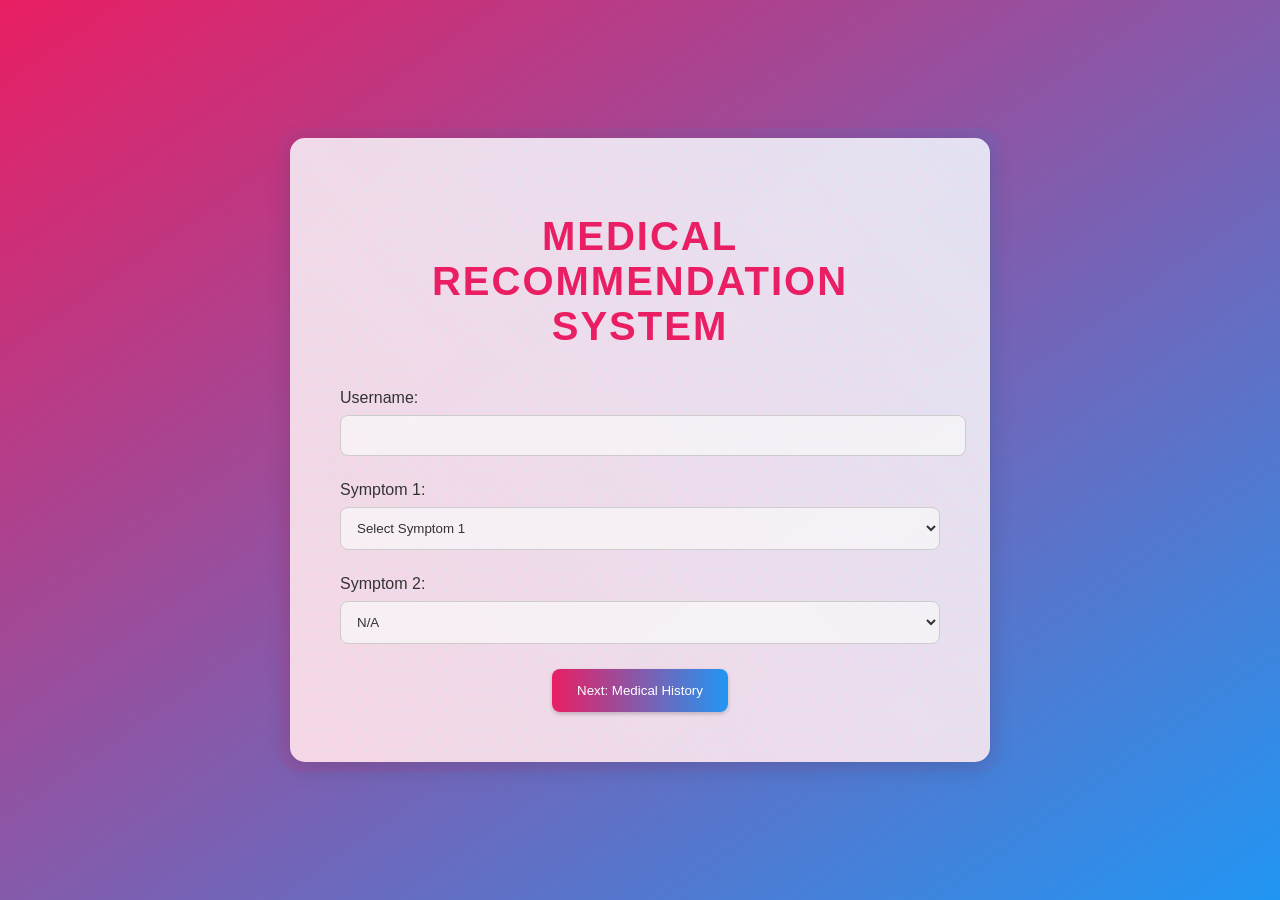
<file: index.html>
<!-- index.html -->
<!DOCTYPE html>
<html lang="en">
<head>
    <meta charset="UTF-8">
    <meta name="viewport" content="width=device-width, initial-scale=1.0">
    <title>Medical Recommendation System</title>
    <link rel="stylesheet" href="styles.css">
</head>
<body>
    <div class="container">
        <h1>Medical Recommendation System</h1>
        <form id="recommendationForm">
            <div class="form-group">
                <label for="username">Username:</label>
                <input type="text" id="username" name="username" required>
            </div>
            <div class="form-group">
                <label for="symptom1">Symptom 1:</label>
                <select id="symptom1" name="symptom1" required>
                    <option value="">Select Symptom 1</option>
                    <option value="cough">Cough</option>
                    <option value="allergy">Allergy</option>
                    <option value="body pain">Body Pain</option>
                    <option value="cold">Cold</option>
                    <option value="acid reflux">Acid Reflux</option>
                    <option value="stomach ache">Stomach Ache</option>
                    <option value="nausea">Nausea</option>
                    <option value="fever">Fever</option>
                    <option value="headache">Headache</option>
                </select>
            </div>
            <div class="form-group">
                <label for="symptom2">Symptom 2:</label>
                <select id="symptom2" name="symptom2">
                    <option value="N/A">N/A</option>
                    <option value="cough">Cough</option>
                    <option value="allergy">Allergy</option>
                    <option value="body pain">Body Pain</option>
                    <option value="cold">Cold</option>
                    <option value="acid reflux">Acid Reflux</option>
                    <option value="stomach ache">Stomach Ache</option>
                    <option value="nausea">Nausea</option>
                    <option value="fever">Fever</option>
                    <option value="headache">Headache</option>
                </select>
            </div>
            <button type="submit">Next: Medical History</button>
        </form>
    </div>
    <script>
        document.getElementById("recommendationForm").addEventListener("submit", function(event) {
        event.preventDefault();

        const username = document.getElementById("username").value.trim();
        const symptom1 = document.getElementById("symptom1").value;
        const symptom2 = document.getElementById("symptom2").value;

        const data = {
            username: username,
            symptom1: symptom1,
            symptom2: symptom2
        };

        // Debugging - Check data before storing
        console.log("Form Data:", data);

        // Store the form data in localStorage
        localStorage.setItem('formData', JSON.stringify(data));

        // Redirect to the medical history page
        window.location.href = "medical-history.html";
    });

    </script>
</body>
</html>
</file>
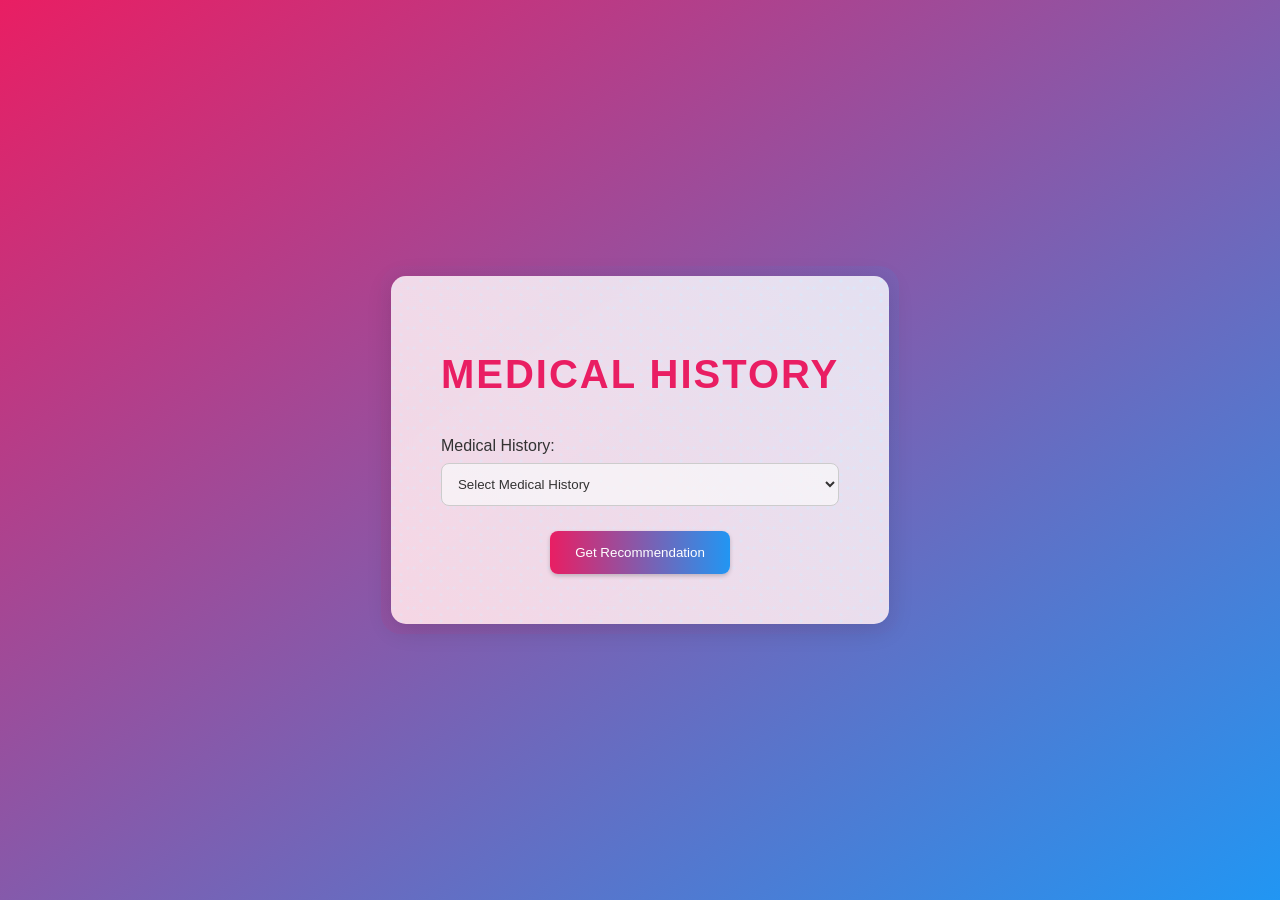
<file: medical-history.html>
<!-- medical-history.html -->
<!DOCTYPE html>
<html lang="en">
<head>
    <meta charset="UTF-8">
    <meta name="viewport" content="width=device-width, initial-scale=1.0">
    <title>Medical History</title>
    <link rel="stylesheet" href="styles.css">
</head>
<body>
    <div class="container">
        <h1>Medical History</h1>
        <form id="medicalHistoryForm">
            <div class="form-group">
                <label for="medicalHistory">Medical History:</label>
                <select id="medicalHistory" name="medicalHistory" required>
                    <option value="">Select Medical History</option>
                    <option value="kidney disease">Kidney Disease</option>
                    <option value="heart disease">Heart Disease</option>
                    <option value="hypertension">Hypertension</option>
                    <option value="asthma">Asthma</option>
                    <option value="diabetes">Diabetes</option>
                    <option value="none">None</option>
                </select>
            </div>
            <button type="submit">Get Recommendation</button>
        </form>
    </div>
    <script>
        document.getElementById("medicalHistoryForm").addEventListener("submit", function(event) {
        event.preventDefault();

        // Retrieve the form data from localStorage
        const formData = JSON.parse(localStorage.getItem('formData'));

        // Debugging - Check if form data is retrieved correctly
        console.log("Form Data from localStorage:", formData);

        if (!formData) {
            alert("No form data found.");
            return;
        }

        // Get the medical history input from the form
        const medicalHistory = document.getElementById("medicalHistory").value;

        // Combine the form data with the medical history
        const data = {
            ...formData,           // Spread the existing form data (username, symptom1, symptom2)
            medicalhistory: medicalHistory // Add the medical history data
        };

        // Debugging - Check the final data being sent
        console.log("Final Data to be sent:", data);

        // Send the combined data to the backend
        fetch("http://127.0.0.1:5000/get_recommendation", {
            method: "POST",
            headers: { "Content-Type": "application/json" },
            body: JSON.stringify(data),
        })
        .then(response => response.json())
        .then(responseData => {
            // Save the recommendation data in localStorage
            localStorage.setItem('recommendationData', JSON.stringify(responseData));

            // Redirect to the recommendation page
            window.location.href = "recommendation.html";
        })
        .catch(error => {
            console.error("Fetch Error:", error);
            alert("Error getting recommendation. Please try again.");
        });
    });

    </script>
</body>
</html>
</file>
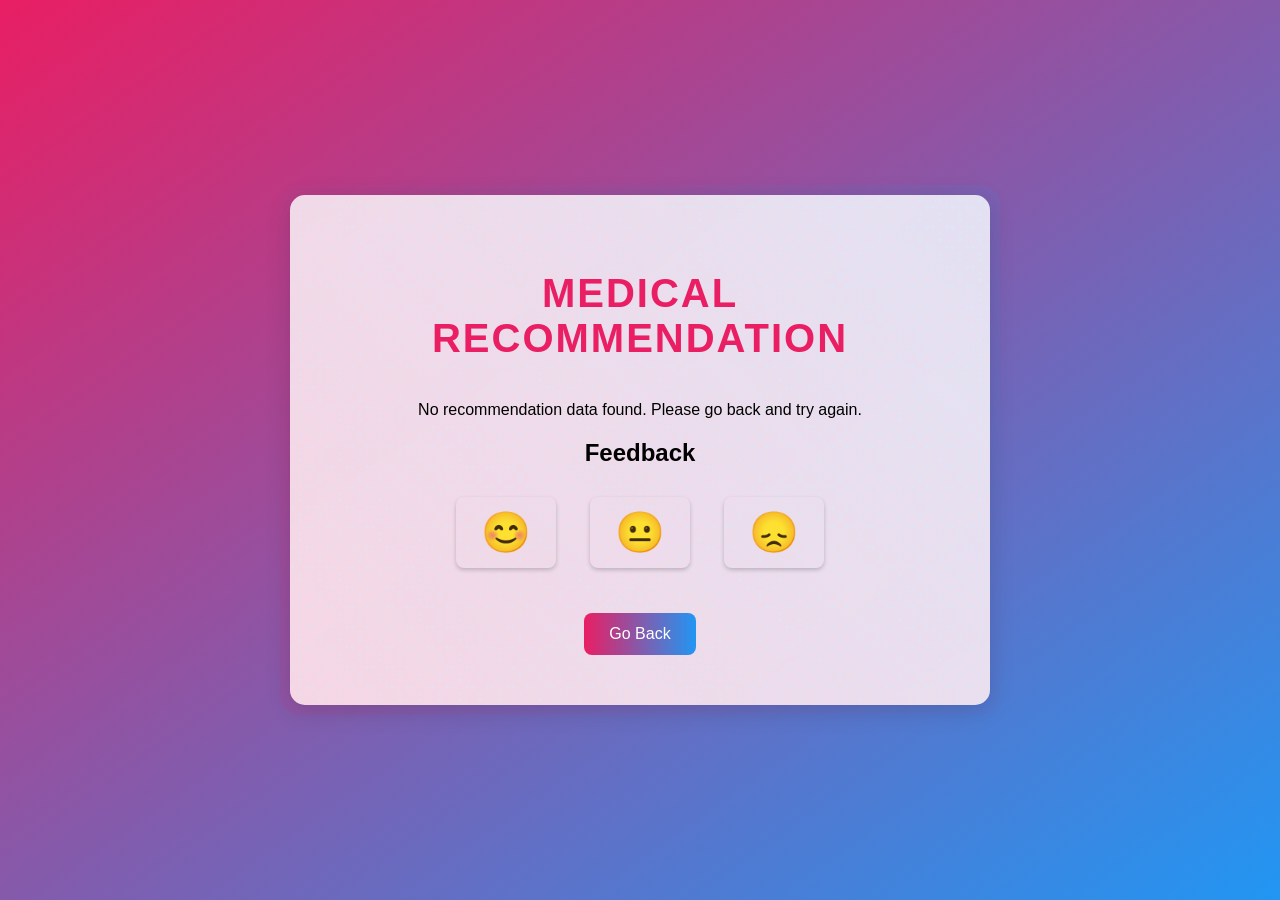
<file: recommendation.html>
<!DOCTYPE html>
<html lang="en">
<head>
    <meta charset="UTF-8">
    <meta name="viewport" content="width=device-width, initial-scale=1.0">
    <title>Medical Recommendation</title>
    <link rel="stylesheet" href="styles.css">
</head>
<body>
    <div class="container">
        <h1>Medical Recommendation</h1>

        <!-- Display Recommendation -->
        <div id="recommendation"></div>

        <!-- Feedback Section -->
        <h2>Feedback</h2>
        <div id="feedback">
            <button class="emoji-button" data-feedback="positive">😊</button>
            <button class="emoji-button" data-feedback="neutral">😐</button>
            <button class="emoji-button" data-feedback="negative">😞</button>
        </div>
        <div id="feedback-message"></div>

        <!-- Go Back Button -->
        <a href="index.html" class="back-button">Go Back</a>
    </div>

    <script>
        // Fetch recommendation data from localStorage
        const recommendationData = JSON.parse(localStorage.getItem('recommendationData'));

        // Display recommendation
        const recommendationDiv = document.getElementById("recommendation");
        if (recommendationData) {
            recommendationDiv.innerHTML = `
                <p><strong>Username:</strong> ${recommendationData.username}</p>
                <p><strong>Drug Name:</strong> ${recommendationData.DrugName}</p>
                <p><strong>Dosage:</strong> ${recommendationData.Dosage}</p>
                <p><strong>Lifestyle Advice:</strong> ${recommendationData.LifestyleAdvice}</p>
            `;
        } else {
            recommendationDiv.innerHTML = "<p>No recommendation data found. Please go back and try again.</p>";
        }

        // Handle feedback
        const feedbackMessage = document.getElementById("feedback-message");
        document.querySelectorAll(".emoji-button").forEach(button => {
            button.addEventListener("click", () => {
                const feedback = button.getAttribute("data-feedback");
                if (feedback === "positive") {
                    feedbackMessage.textContent = "Thank you for your positive feedback! 😊";
                } else if (feedback === "neutral") {
                    feedbackMessage.textContent = "Thank you for your neutral feedback! 😐";
                } else if (feedback === "negative") {
                    feedbackMessage.textContent = "Sorry to hear that. We will try to improve! 😞";
                }

                // Optionally, store feedback in localStorage for later submission
                localStorage.setItem('feedback', feedback);
            });
        });
    </script>
</body>
</html>
</file>
<file: styles.css>
/* styles.css */
body {
    font-family: 'Arial', sans-serif;
    background: linear-gradient(to bottom right, #e91e63, #2196f3); /* Pink and Blue Gradient */
    margin: 0;
    display: flex;
    justify-content: center;
    align-items: center;
    min-height: 100vh;
    color: #000; /* Black text */
}

.container {
    background-color: rgba(255, 255, 255, 0.95);
    padding: 50px;
    border-radius: 15px;
    box-shadow: 0px 5px 25px rgba(0, 0, 0, 0.15);
    backdrop-filter: blur(10px);
    text-align: center;
    max-width: 600px;
}

h1 {
    color: #e91e63; /* Pink heading */
    margin-bottom: 40px;
    font-size: 2.5em;
    font-weight: bold;
    text-transform: uppercase;
    letter-spacing: 2px;
}

.form-group {
    margin-bottom: 25px;
    text-align: left;
}

label {
    display: block;
    margin-bottom: 8px;
    color: #333; /* Dark gray label text */
    font-weight: 500;
}

input[type="text"],
select {
    width: 100%;
    padding: 12px;
    border: 1px solid #ccc; /* Light gray border */
    border-radius: 8px;
    background-color: rgba(250, 250, 250, 0.7);
    color: #333;
    transition: border-color 0.3s ease;
}

input[type="text"]:focus,
select:focus {
    border-color: #2196f3; /* Blue border on focus */
    outline: none;
    background-color: rgba(250, 250, 250, 0.9);
}

button {
    background: linear-gradient(to right, #e91e63, #2196f3); /* Pink to Blue gradient */
    color: #fff;
    padding: 14px 25px;
    border: none;
    border-radius: 8px;
    cursor: pointer;
    font-weight: 500;
    transition: background 0.3s ease;
    box-shadow: 0 2px 4px rgba(0, 0, 0, 0.2);
}

button:hover {
    background: linear-gradient(to right, #d81b60, #1976d2); /* Darker Pink to Blue on hover */
}

.output {
    margin-top: 40px;
}

#response {
    background-color: rgba(255, 255, 255, 0.9);
    padding: 25px;
    border-radius: 8px;
    color: #333;
    text-align: left;
    box-shadow: 0 4px 8px rgba(0, 0, 0, 0.1);
    border: 1px solid #eee; /* Very light gray border */
}

#response p {
    margin-bottom: 12px;
}

#response strong {
    font-weight: 600;
}

#feedback {
    margin-top: 30px;
    text-align: center;
}

.emoji-button {
    font-size: 2.5em;
    padding: 12px 25px;
    margin: 0 15px;
    border: none;
    background: none;
    cursor: pointer;
    transition: transform 0.2s ease;
    color: #e91e63; /* Pink emoji buttons */
}

.emoji-button:hover {
    transform: scale(1.1);
}

#feedback-message {
    margin-top: 15px;
    font-weight: 500;
    color: #e91e63; /* Pink feedback message */
}

.back-button {
    display: inline-block;
    margin-top: 30px;
    padding: 12px 25px;
    background: linear-gradient(to right, #e91e63, #2196f3); /* Pink to Blue gradient */
    color: white;
    text-decoration: none;
    border-radius: 8px;
    transition: background-color 0.3s ease;
}

.back-button:hover {
    background: linear-gradient(to right, #d81b60, #1976d2); /* Darker Pink to Blue on hover */
}

/* Decorative elements (optional - you can keep or remove these) */
.container::before {
    content: '';
    position: absolute;
    top: -10px;
    left: -10px;
    right: -10px;
    bottom: -10px;
    background: linear-gradient(45deg, #e91e63, #2196f3); /* Pink and blue border effect */
    z-index: -1;
    border-radius: 20px;
    opacity: 0.1;
}

.container::after { /* Subtle pattern (optional) */
    content: '';
    position: absolute;
    top: 0;
    left: 0;
    right: 0;
    bottom: 0;
    background-image: url("data:image/svg+xml,%3Csvg xmlns='http://www.w3.org/2000/svg' width='20' height='20' viewBox='0 0 20 20'%3E%3Cpath fill='%23e91e63' d='M0 0h20v20H0z'/%3E%3Cpath fill='%232196f3' d='M10 3l2 2-2 2-2-2zM3 10l2 2-2 2-2-2zM17 10l2 2-2 2-2-2zM10 17l2 2-2 2-2-2z'/%3E%3C/svg%3E");
    opacity: 0.05; /* Very faint pattern */
    z-index: -1;
    border-radius: 15px;
}
</file>
